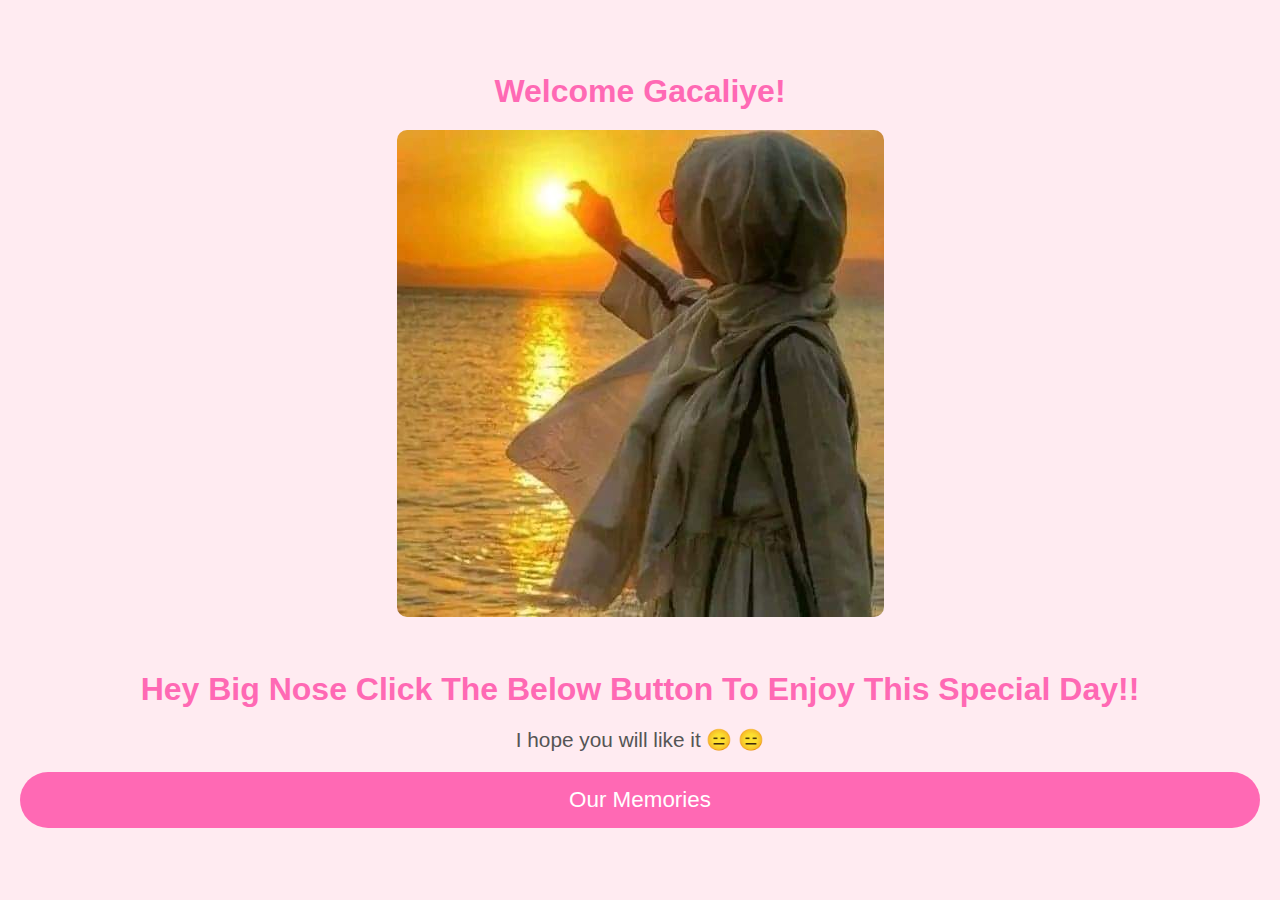
<file: index.html>
<!DOCTYPE html>
<html lang="en">
<head>
    <meta charset="UTF-8">
    <meta name="viewport" content="width=device-width, initial-scale=1.0">
    <title>Happy Birthday!</title>
    <link rel="stylesheet" href="PrimaryStyle.css">
</head>
<body>
    <div class="container center">
        <h1>Welcome Gacaliye!</h1>
        <div class="profile">
            <img src="Images/Profile.jpeg" alt="">
        </div>
        <h1>Hey Big Nose Click The Below Button To Enjoy This Special Day!!</h1>
        <p>I hope you will like it <span>  &#128529; &#128529;</span></p>
        <a href="step2.html" class="btn">Our Memories</a>
       
    </div>
</body>
</html>
</file>
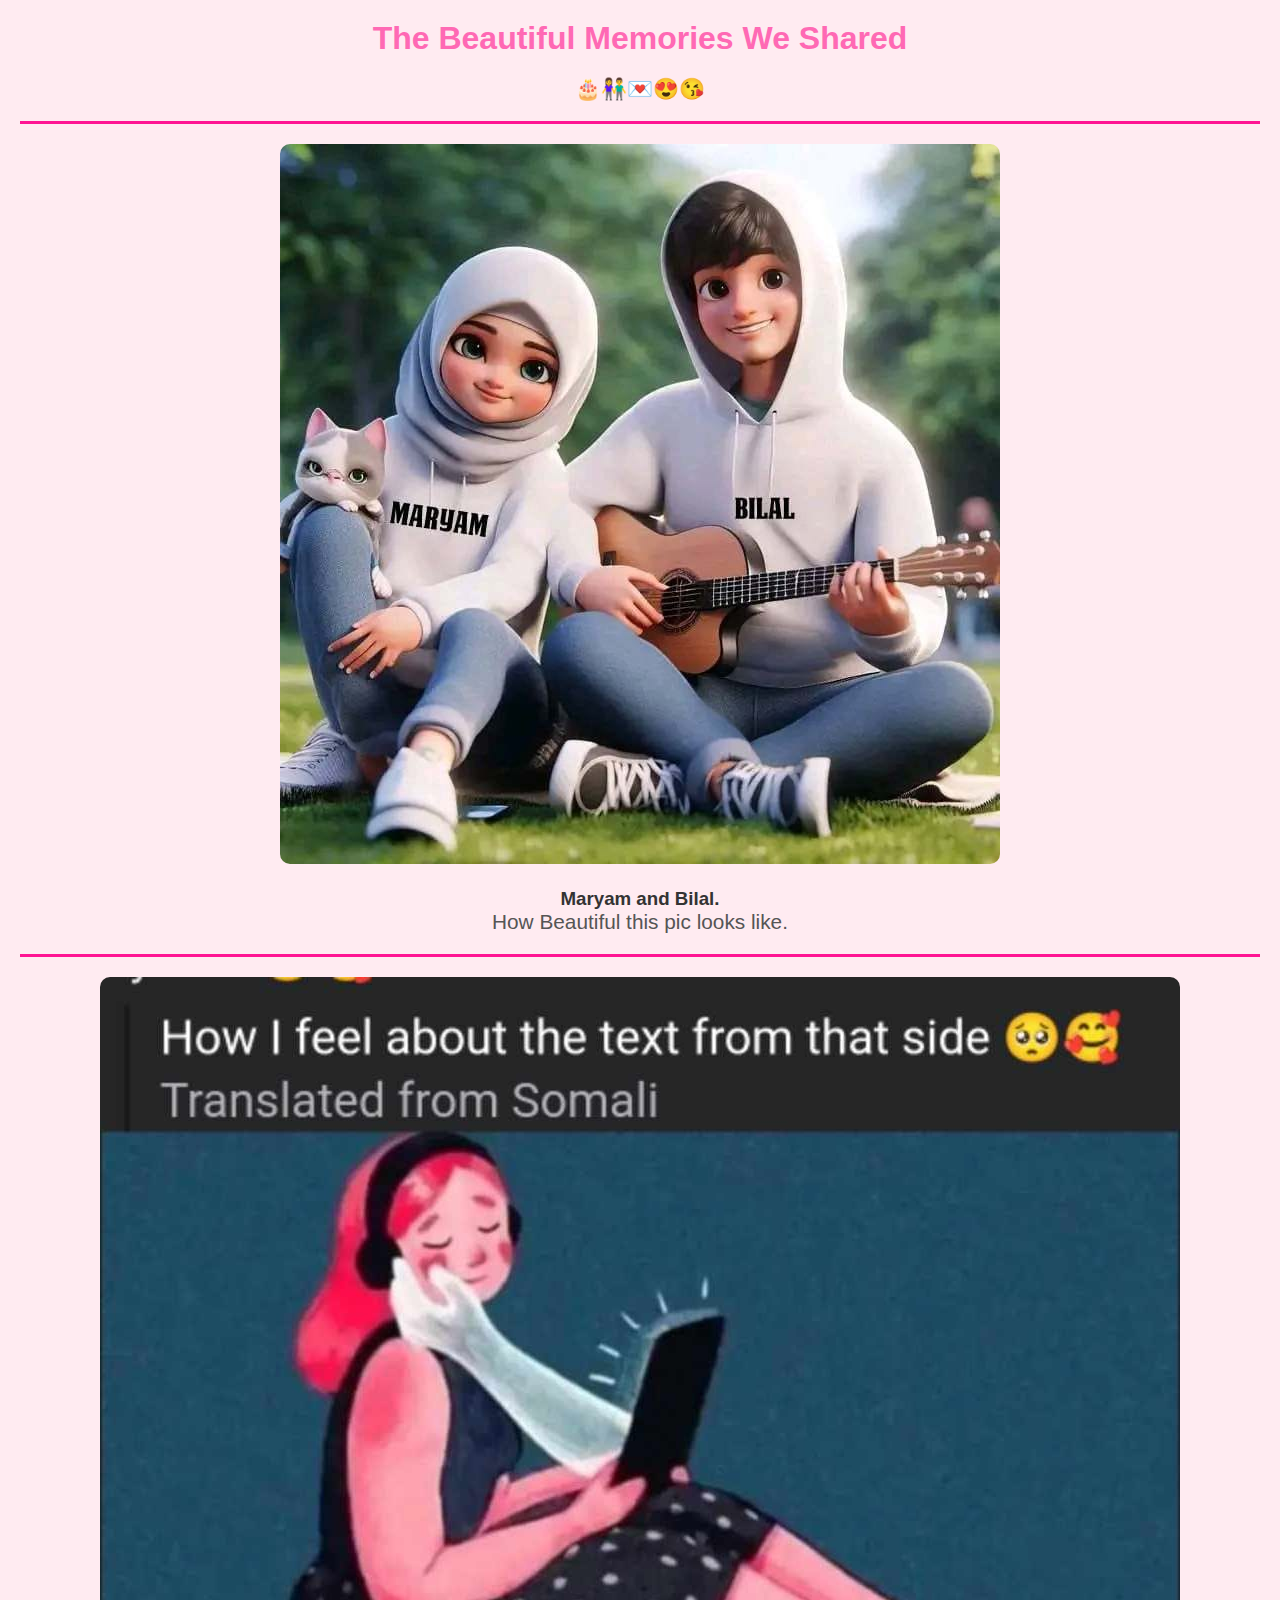
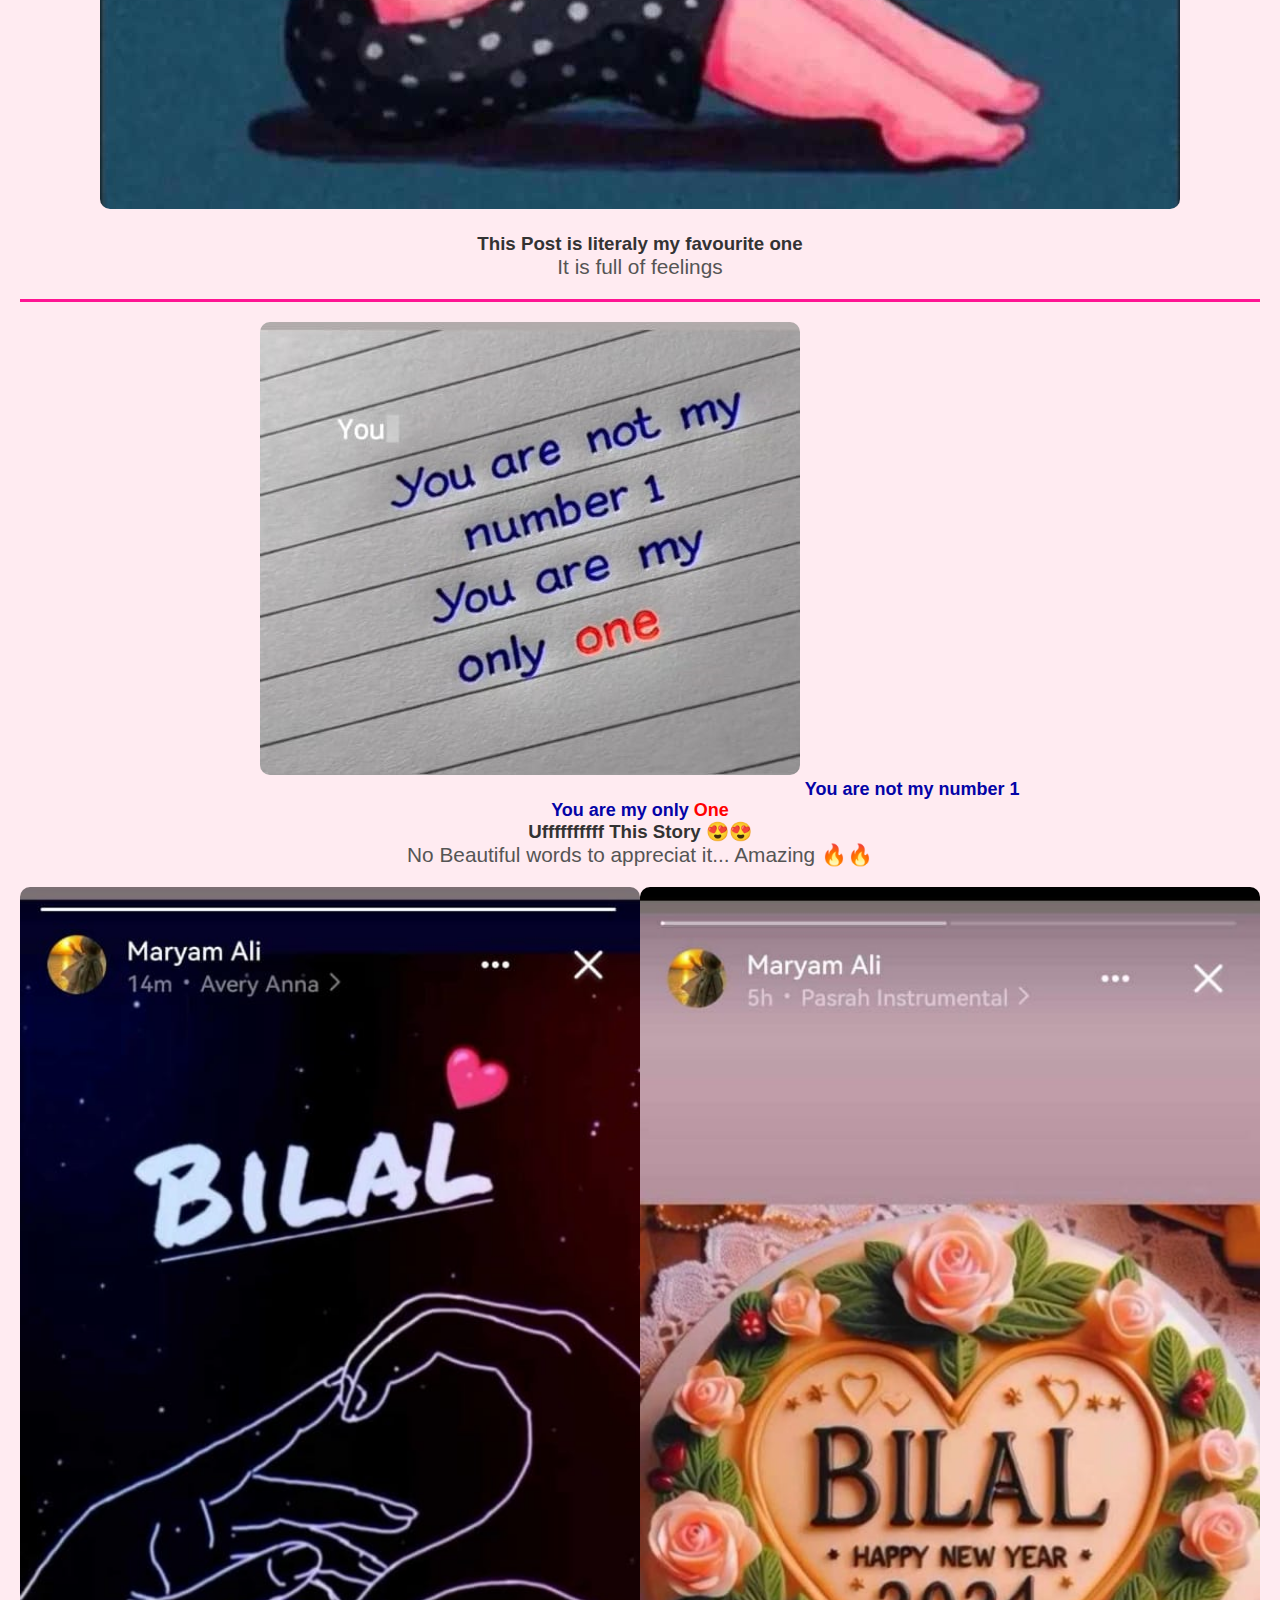
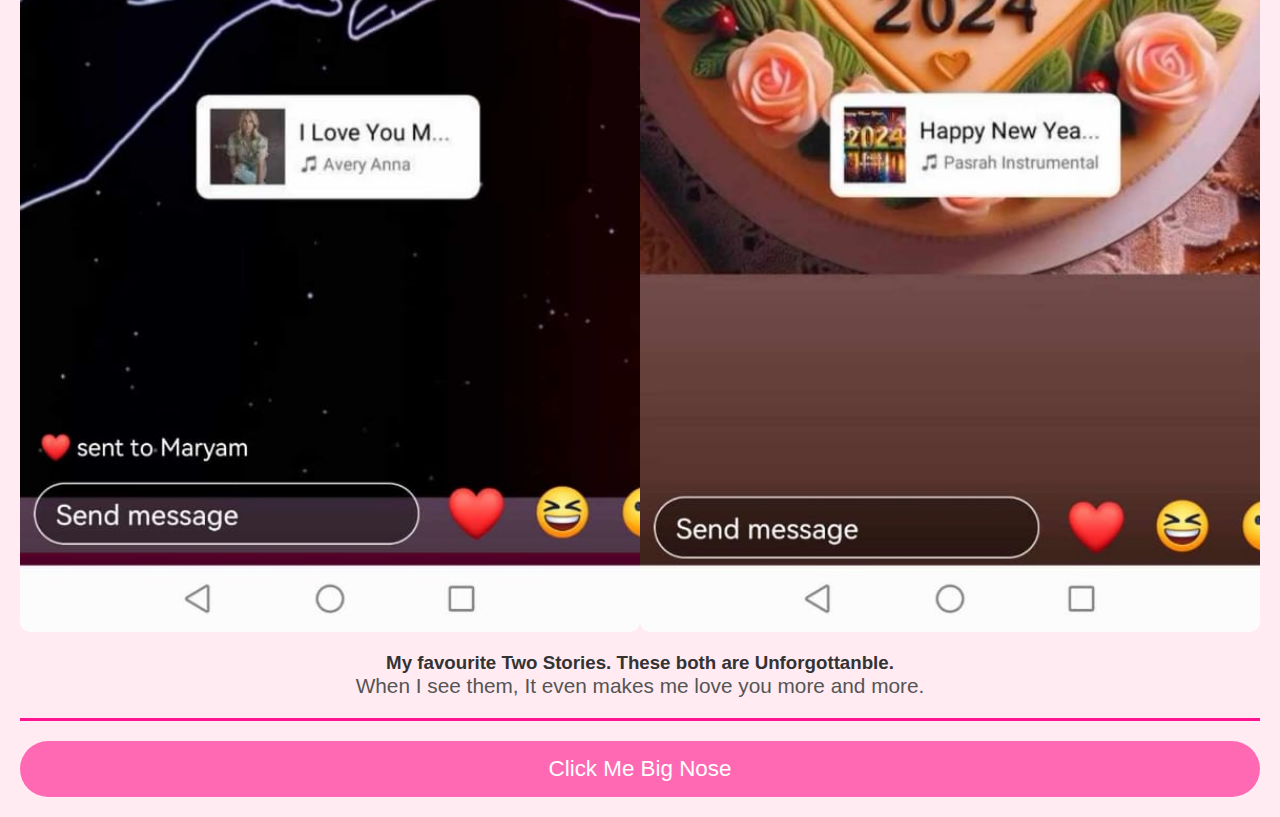
<file: step2.html>
<!DOCTYPE html>
<html lang="en">
<head>
    <meta charset="UTF-8">
    <meta name="viewport" content="width=device-width, initial-scale=1.0">
    <title>Step 2: A Memory Together</title>
    <link rel="stylesheet" href="PrimaryStyle.css">
</head>
<body>
    <div class="container center">
        <h2>The Beautiful Memories We Shared</h2>
      <p>🎂👫💌😍😘</p>
         <p class="lines"></p>
          <div class="first">
            <img src="Images/BilalAndMaryam.jpeg" alt="">
            <h3>Maryam and Bilal.</h3>
            <p>How Beautiful this pic looks like.</p>
          </div>
        <p class="lines"></p>
        <div class="feelings">
            <img src="Images/FeelingPost.jpeg" alt="">
            <h3>This Post is literaly my favourite one</h3>
            <p>It is full of feelings</p>
        </div>
        <p class="lines"></p>
        <div class="lovelyText">
            <img src="Images/LovelyText.jpeg" alt="">
            <b>You are not my number 1 <br>
                You are my only <span class="highlite">One</span>
            </b>
            <h3>Uffffffffff This Story 😍😍</h3>
            <p>No Beautiful words to appreciat it... Amazing 🔥🔥</p>
        </div>
        <div>
            <div class="stories">
                <img src="Images/Bilal Story.jpeg" alt="">
                <img src="Images/Birthday Story.jpeg" alt="">
            </div>
            <h3>My favourite Two Stories. These both are Unforgottanble.</h3>
            <p>When I see them, It even makes me love you more and more.</p>
        </div>
        <p class="lines"></p>
        <a href="step3.html" class="btn">Click Me Big Nose</a>
    </div>
</body>
</html>
</file>
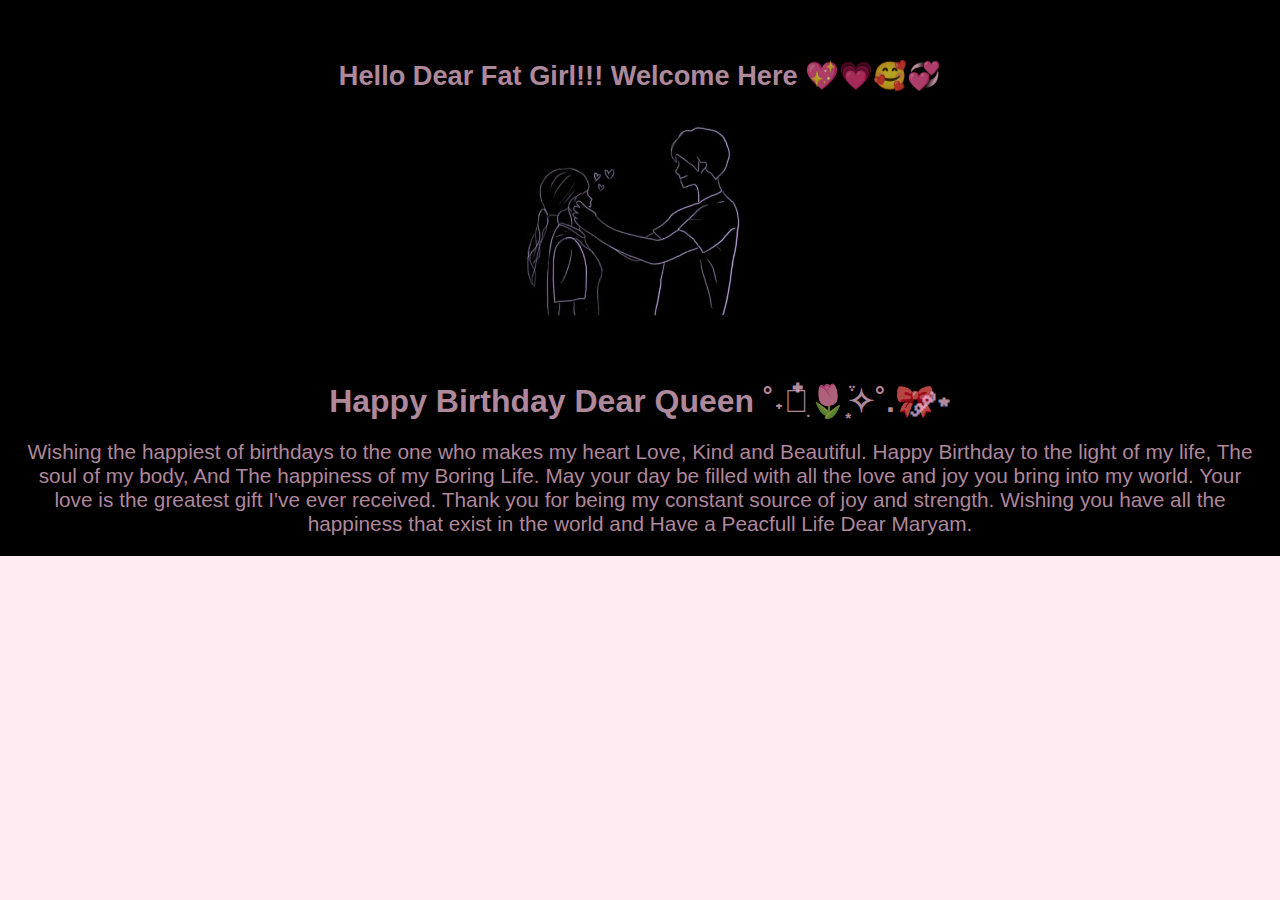
<file: surprise.html.html>
<!DOCTYPE html>
<html lang="en">
<head>
    <meta charset="UTF-8">
    <meta name="viewport" content="width=device-width, initial-scale=1.0">
    <title>Happy Birthday, My Love!</title>
    <link rel="stylesheet" href="PrimaryStyle.css">
</head>
<body>
    <div class="Spbackground">
        <h2 class="spHeader1">Hello Dear Fat Girl!!! Welcome Here 💖💗🥰💞</h2>
        <img src="Images/Surprise pic.jpeg" alt="">
         <h2 class="spHeader2">Happy Birthday Dear Queen ˚˖𓍢ִ໋🌷͙֒✧˚.🎀༘⋆</h2>
        <p>Wishing the happiest of birthdays to the one who makes my heart Love, Kind and Beautiful. Happy Birthday to the light of my life, The soul of my body, And The happiness of my Boring Life. May your day be filled with all the love and joy you bring into my world.
            Your love is the greatest gift I've ever received. Thank you for being my constant source of joy and strength. Wishing you have all the happiness that exist in the world and Have a Peacfull Life Dear Maryam.</p>
</div>
</body>
</html>
</file>
<file: PrimaryStyle.css>
* {
    margin: 0;
    padding: 0;
    box-sizing: border-box;
    font-family: 'Arial', sans-serif;
}

body {
    background-color: #ffebf1;
    color: #333;
}

.container {
    padding: 20px;
    text-align: center;
    display: flex;
    flex-direction: column;
    justify-content: center;
    min-height: 100vh;
}

.center {
    text-align: center;
}
.profile{
    margin-bottom: 30px;
}

h1, h2 {
    color: #ff69b4;
    font-size: 2rem;
    margin-bottom: 20px;
}

p {
    font-size: 1.3rem;
    margin-bottom: 20px;
    color: #555;
}

.btn {
    padding: 15px 30px;
    background-color: #ff69b4;
    color: white;
    text-decoration: none;
    font-size: 1.4rem;
    border-radius: 50px;
    transition: background-color 0.3s;
    display: inline-block;
}

.btn:hover {
    background-color: #ff1493;
}

img {
    max-width: 100%;
    border-radius: 10px;
    margin-bottom: 20px;
}
.lines{
    width: 100%;
    height: 3px;
    background-color: #ff1493;
}
b{
    color: rgb(4, 4, 167);
    font-weight: 800;
    font-size: 18px;
}
.highlite{
    color: rgb(255, 0, 0);
}
.stories{
    display: flex;
    flex-direction: row;
}
.stories img{
    width: 50%;
}
.Spbackground{
    background-color:#000000;
    width: 100%;
    height: 100%;
    text-align: center;
    padding: 0px 0px;
}
.Spbackground img{
    width: 300px;
}
.spHeader1{
    background-color: #0000;
    padding: 60px 30px 0;
    font-size: 1.7rem;
    color: #f3bfd9b7;
    padding-top: 60px;
}
.spHeader2{
    color: #f3bfd9b7;
}
.Spbackground p{
    color: #f3bfd9b7;
    padding: 0 20px;
    font-size: 1.3rem;
    padding-bottom: 20px;
}
</file>
